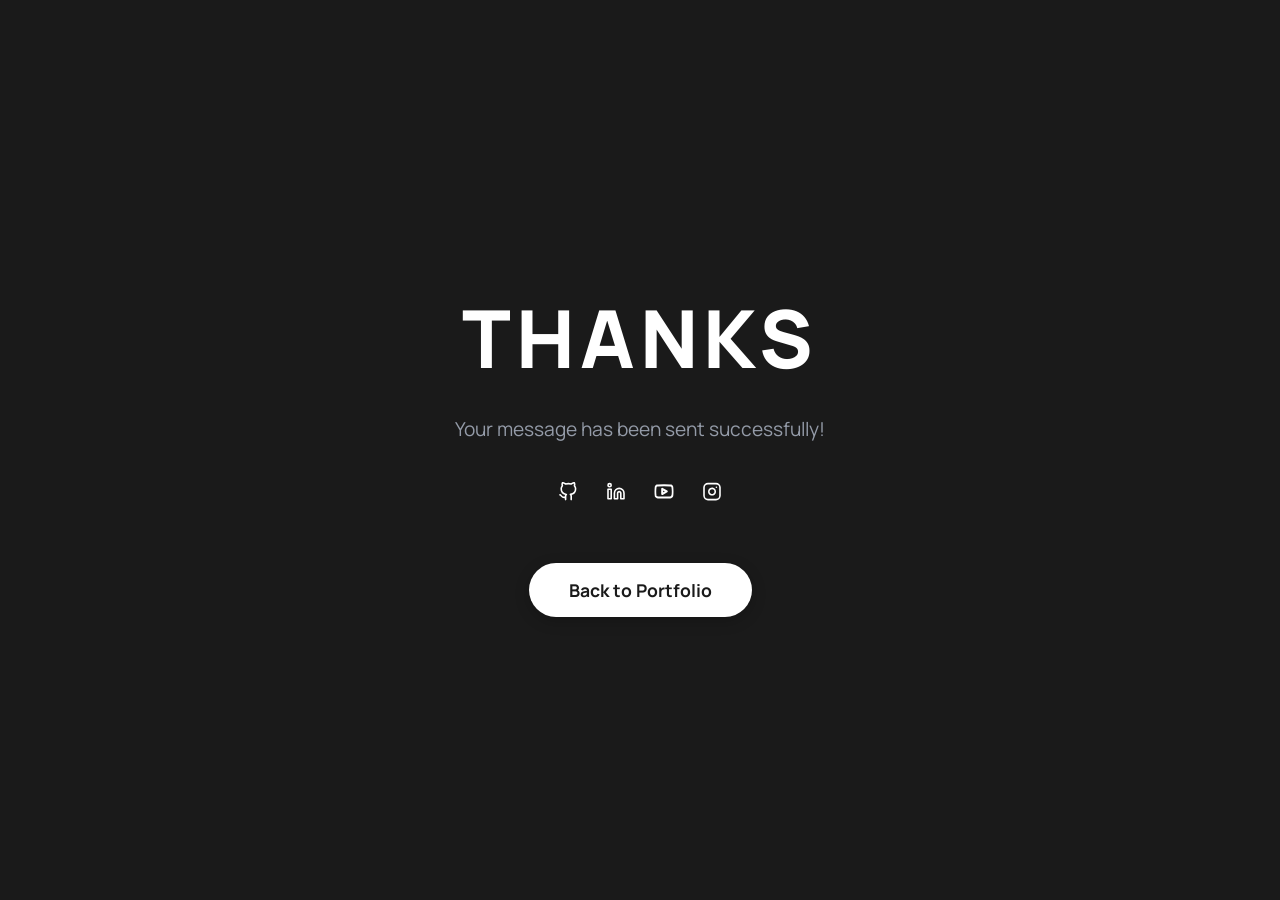
<file: thanks.html>
<!doctype html>
<html lang="en">
  <head>
    <meta charset="UTF-8" />
    <meta name="viewport" content="width=device-width, initial-scale=1.0" />
    <link rel="preconnect" href="https://fonts.googleapis.com" />
    <link rel="preconnect" href="https://fonts.gstatic.com" crossorigin />
    <link
      href="https://fonts.googleapis.com/css2?family=Barlow:ital,wght@0,100;0,200;0,300;0,400;0,500;0,600;0,700;0,800;0,900;1,100;1,200;1,300;1,400;1,500;1,600;1,700;1,800;1,900&family=Manrope:wght@200..800&family=Open+Sans:ital,wght@0,300..800;1,300..800&family=Roboto:ital,wght@0,100..900;1,100..900&family=Urbanist:ital,wght@0,100..900;1,100..900&display=swap"
      rel="stylesheet"
    />
    <link rel="stylesheet" href="css/components.css" />
    <link rel="stylesheet" href="css/reset.css" />
    <link rel="stylesheet" href="css/variables.css" />
    <link rel="stylesheet" href="css/thanks-styles.css">
    <title>Thank You | Lucas Rocha</title>
  </head>
  <body>
    <section class="thank-you">
      <div class="text-container">
        
    
        <p class="thanks-title">THANKS</p>
        <p class="thanks-subtitle">Your message has been sent successfully!</p>
        <div class="redes-sociais">
          <a class="icone-rede-dark github" href="link-midia" target="_blank">
            <svg
              width="24"
              height="24"
              viewBox="0 0 24 24"
              fill="none"
              xmlns="http://www.w3.org/2000/svg"
            >
              <g clip-path="url(#clip0_1_49)">
                <path
                  d="M9 19C4 20.5 4 16.5 2 16M16 22V18.13C16.0375 17.6532 15.9731 17.1738 15.811 16.7238C15.6489 16.2738 15.3929 15.8634 15.06 15.52C18.2 15.17 21.5 13.98 21.5 8.52C21.4997 7.12383 20.9627 5.7812 20 4.77C20.4559 3.54851 20.4236 2.19835 19.91 1C19.91 1 18.73 0.650001 16 2.48C13.708 1.85882 11.292 1.85882 9 2.48C6.27 0.650001 5.09 1 5.09 1C4.57638 2.19835 4.54414 3.54851 5 4.77C4.03013 5.7887 3.49252 7.14346 3.5 8.55C3.5 13.97 6.8 15.16 9.94 15.55C9.611 15.89 9.35726 16.2954 9.19531 16.7399C9.03335 17.1844 8.96681 17.6581 9 18.13V22"
                  stroke="currentColor"
                  stroke-width="2"
                  stroke-linecap="round"
                  stroke-linejoin="round"
                />
              </g>
              <defs>
                <clipPath id="clip0_1_49">
                  <rect width="24" height="24" fill="white" />
                </clipPath>
              </defs>
            </svg>
          </a>
          <a class="icone-rede-dark linkedin" href="link-midia" target="_blank">
            <svg
              width="24"
              height="24"
              viewBox="0 0 24 24"
              fill="none"
              xmlns="http://www.w3.org/2000/svg"
            >
              <path
                d="M16 8C17.5913 8 19.1174 8.63214 20.2426 9.75736C21.3679 10.8826 22 12.4087 22 14V21H18V14C18 13.4696 17.7893 12.9609 17.4142 12.5858C17.0391 12.2107 16.5304 12 16 12C15.4696 12 14.9609 12.2107 14.5858 12.5858C14.2107 12.9609 14 13.4696 14 14V21H10V14C10 12.4087 10.6321 10.8826 11.7574 9.75736C12.8826 8.63214 14.4087 8 16 8Z"
                stroke="currentColor"
                stroke-width="2"
                stroke-linecap="round"
                stroke-linejoin="round"
              />
              <path
                d="M6 9H2V21H6V9Z"
                stroke="currentColor"
                stroke-width="2"
                stroke-linecap="round"
                stroke-linejoin="round"
              />
              <path
                d="M4 6C5.10457 6 6 5.10457 6 4C6 2.89543 5.10457 2 4 2C2.89543 2 2 2.89543 2 4C2 5.10457 2.89543 6 4 6Z"
                stroke="currentColor"
                stroke-width="2"
                stroke-linecap="round"
                stroke-linejoin="round"
              />
            </svg>
          </a>
          <a class="icone-rede-dark youtube" href="link-midia" target="_blank">
            <svg
              width="24"
              height="24"
              viewBox="0 0 24 24"
              fill="none"
              xmlns="http://www.w3.org/2000/svg"
            >
              <g clip-path="url(#clip0_1_45)">
                <path
                  d="M22.54 6.42C22.4212 5.94541 22.1792 5.51057 21.8386 5.15941C21.498 4.80824 21.0707 4.55318 20.6 4.42C18.88 4 12 4 12 4C12 4 5.11996 4 3.39996 4.46C2.92921 4.59318 2.50194 4.84824 2.16131 5.19941C1.82068 5.55057 1.57875 5.98541 1.45996 6.46C1.14518 8.20556 0.991197 9.97631 0.999961 11.75C0.988741 13.537 1.14273 15.3213 1.45996 17.08C1.59092 17.5398 1.83827 17.9581 2.17811 18.2945C2.51794 18.6308 2.93878 18.8738 3.39996 19C5.11996 19.46 12 19.46 12 19.46C12 19.46 18.88 19.46 20.6 19C21.0707 18.8668 21.498 18.6118 21.8386 18.2606C22.1792 17.9094 22.4212 17.4746 22.54 17C22.8523 15.2676 23.0063 13.5103 23 11.75C23.0112 9.96295 22.8572 8.1787 22.54 6.42Z"
                  stroke="currentColor"
                  stroke-width="2.5"
                  stroke-linecap="round"
                  stroke-linejoin="round"
                />
                <path
                  d="M9.74996 15.02L15.5 11.75L9.74996 8.48V15.02Z"
                  stroke="currentColor"
                  stroke-width="2.5"
                  stroke-linecap="round"
                  stroke-linejoin="round"
                />
              </g>
              <defs>
                <clipPath id="clip0_1_45">
                  <rect width="24" height="24" fill="white" />
                </clipPath>
              </defs>
            </svg>
          </a>
          <a class="icone-rede-dark instagram" href="link-midia" target="_blank">
            <svg
              width="24"
              height="24"
              viewBox="0 0 24 24"
              fill="none"
              xmlns="http://www.w3.org/2000/svg"
            >
              <path
                d="M17.5 6.5H17.51M7 2H17C19.7614 2 22 4.23858 22 7V17C22 19.7614 19.7614 22 17 22H7C4.23858 22 2 19.7614 2 17V7C2 4.23858 4.23858 2 7 2ZM16 11.37C16.1234 12.2022 15.9813 13.0522 15.5938 13.799C15.2063 14.5458 14.5931 15.1514 13.8416 15.5297C13.0901 15.9079 12.2384 16.0396 11.4078 15.9059C10.5771 15.7723 9.80976 15.3801 9.21484 14.7852C8.61992 14.1902 8.22773 13.4229 8.09407 12.5922C7.9604 11.7616 8.09207 10.9099 8.47033 10.1584C8.84859 9.40685 9.45419 8.79374 10.201 8.40624C10.9478 8.01874 11.7978 7.87659 12.63 8C13.4789 8.12589 14.2649 8.52146 14.8717 9.12831C15.4785 9.73515 15.8741 10.5211 16 11.37Z"
                stroke="currentColor"
                stroke-width="2"
                stroke-linecap="round"
                stroke-linejoin="round"
              />
            </svg>
          </a>
        </div>
        <a href="index.html" class="back-button">Back to Portfolio</a>
      </div>
    </section>

    <script src="js/header.js"></script>
  </body>
</html>
</file>
<file: css/components.css>
/*header*/
.header-container {
  display: flex;
  justify-content: center;
  align-items: center;
  width: 80%;
  margin-top: 3vh;
  transition: all 1s ease;
  position: relative;
  height: 8vh;
  background-color: var(--branco);
  border-radius: 10px;
  box-shadow: 0px 0 5px var(--box-shadow-header);
  z-index: 10000;
}
.header-container.active {
  width: 100%;
  margin-top: 8vh;
  position: fixed;
  border-radius: none;
}
nav {
  display: flex;
  justify-content: center;
  justify-content: center;
  align-items: center;
  width: 100%;
  height: 8vh;
  background-color: var(--branco);
  border-radius: 10px;
  box-shadow: 0px 0 5px var(--box-shadow-header);
}
.navbar li:first-child {
  margin-right: auto;
  margin-left: 2rem;
}
.navbar li:last-child {
  margin-left: auto;
  margin-right: 2rem;
}
ul {
  display: flex;
  flex-direction: row;
  align-items: center;
  justify-content: center;
  height: 100%;
  width: 100%;
}
nav li {
  transition: color 0.3s ease;
  font-size: var(--nav-font-sz);
  font-weight: 500;
  transition: 0.3s;
}
nav li:hover {
  font-weight: 700;
}
.navbar {
  gap: 3rem;
  z-index: 100000;
}
.navbar a {
  position: relative;
  color: var(--preto);
}
.li-navbar a:after {
  content: "";
  position: absolute;
  bottom: -10px;
  left: 0;
  background-color: var(--box-shadow-color);
  height: 3px;
  width: 0;
  z-index: 1000000;
  transition: 0.3s;
  border-radius: 2px;
}
.li-navbar a:hover:after {
  width: 100%;
}
.logo {
  color: var(--preto-azul);
  font-weight: bolder;
  font-size: 2rem;
  transition: all 0.3s ease;
}
.logo:hover {
  color: var(--box-shadow-color);
}

/*sidebar*/

.sidebar {
  display: flex;
  flex-direction: column;
  justify-content: space-around;
  height: 100vh;
  width: 50%;
  position: absolute;
  right: 0;
  top: 0;
  z-index: 100000;
  backdrop-filter: blur(60px);
  transform: translateX(100%);
  transition: all 1s ease;
  visibility: hidden;
  position: fixed;
}
.sidebar.active {
  transform: translateX(0);
  visibility: visible;
}
.li-sidebar a {
  padding: 30px;
  cursor: pointer;
}
.close-button {
  position: absolute;
  top: -20px;
  left: -30px;
}
.close-button img {
  height: 2rem;
}
.li-redes {
  margin-left: auto;
  margin-right: 2rem;
}
.redes-sociais {
  display: flex;
  align-items: center;
  justify-content: center;
  gap: 0.8rem;
}
.dark-mode-button {
  display: flex;
  align-items: center;
  justify-content: center;
  border: 2px solid var(--preto);
  padding: 5px;
  border-radius: 10px;
  margin-bottom: 2px;
  margin-right: 1rem;
  transition: all 0.3s ease;
  color: var(--preto);
}
.dark-mode-button:hover {
  background-color: var(--cinza-azul);
}
.dark-mode-button:active {
  transform: scale(0.95);
}
.icone-rede svg {
  height: 1.2rem;
  color: var(--preto);
  transition: all 0.3s ease;
}
.icone-rede.linkedin:hover svg {
  color: #0a66c2;
}
.icone-rede.github:hover svg {
  color: #a200ff;
}
.icone-rede.youtube:hover svg {
  color: #ff0000;
}
.icone-rede.instagram:hover svg {
  color: #ee00ff;
}

.redes-sociais a {
  transform: translateY(0);
  transition: all 0.3s ease;
}
.redes-sociais a:hover svg {
  transform: translateY(-40%);
}
.menu {
  display: none;
}
.menu img {
  width: 2rem;
  height: 2rem;
}
.menu img {
  width: 2rem;
  height: 2rem;
}

/*hero*/
.hero {
  height: 89vh;
  display: flex;
  flex-direction: row;
  justify-content: center;
  align-items: center;
  gap: 10rem;
}
.foto {
  display: flex;
  align-items: center;
  justify-content: flex-end;
  width: 100%;
}
.foto img {
  object-fit: cover;
  object-position: top;
  height: 500px;
  width: 500px;
  border-radius: 50%;
  transition: all 0.5s ease;
}
.foto:hover img {
  box-shadow:
    0 0 20px var(--box-shadow-color),
    0 0 100px var(--box-shadow-color);
}
.descricao {
  display: flex;
  flex-direction: column;
  align-items: flex-start;
  justify-content: center;
  height: 100%;
  width: 100%;
}
.hero-title {
  font-size: var(--titles-sz);
  font-weight: 800;
  margin-top: -4rem;
}
.hero-category {
  font-size: var(--subtitles-sz);
  font-weight: 500;
  margin-bottom: 0.8rem;
}
.hero-descricao {
  font-size: 18px;
  margin-top: 1px;
  margin-bottom: 1px;
  width: 60%;
  text-align: justify;
}
.hero-botoes {
  margin-top: 50px;
  display: flex;
  flex-direction: row;
  align-items: center;
  justify-content: center;
  padding: 0;
}
.hero-botoes button{
  margin: 0 1rem;
}
.hero-botao {
  font-size: 1.1rem;
  font-weight: 500;
  width: 160px;
  padding-top: 10px;
  padding-bottom: 10px;
  border-radius: 20px;
  color: var(--preto);
  position: relative;
  overflow: hidden;
  z-index: 1;
}
/*.hero-botao::before{
  content: "";
  position: absolute;
  left: 0;
  top: 0;
  height: 100%;
  width: 100%;
  transform: skew(0deg);
  background-color: var(--cinza-leve);
  z-index: -3;
  transition: .7s;
}*/
.see-projects-button::after {
  content: "";
  position: absolute;
  left: 0;
  top: 0;
  height: 100%;
  width: 100%;
  background: var(--branco);
  transition: 0.75s;
  z-index: -1;
  clip-path: circle(0% at 50% 50%);
}
.see-projects-button:hover::after {
  clip-path: circle(100% at 50% 50%);
}
.see-projects-button {
  color: var(--branco);
  border: 2px solid var(--preto);
  background-color: var(--preto);
  transition: 0.75s;
}
.see-projects-button:hover {
  color: var(--preto);
}

.download-cv-button::after {
  content: "";
  position: absolute;
  left: 0;
  top: 0;
  height: 100%;
  width: 100%;
  background: var(--preto);
  transition: 0.75s;
  z-index: -1;
  clip-path: circle(0% at 50% 50%);
}
.download-cv-button:hover::after {
  clip-path: circle(100% at 50% 50%);
  color: var(--branco);
}

.contact-button::after {
  content: "";
  position: absolute;
  left: 0;
  top: 0;
  height: 100%;
  width: 100%;
  background: var(--preto);
  transition: all 0.75s;
  z-index: -1;
  clip-path: circle(0% at 50% 50%);
}
.contact-button:hover::after {
  clip-path: circle(100% at 50% 50%);
}
/*
.see-projects-button{
  background-color: var(--cinza-leve);
  color: white;
}*/
.see-projects-button {
  transition: 0.75s;
}
.see-projects-button:hover {
  box-shadow:
    0 2px 4px var(--box-shadow-button-1),
    0 8px 16px var(--box-shadow-button-2);
}
.see-projects-button:active {
  transform: scale(0.9);
}
.contact-button,
.download-cv-button {
  border: 2px solid var(--preto);
  color: var(--preto);
  transition: 0.75s;
}
.contact-button:hover {
  color: var(--branco);
  box-shadow:
    0 0 10px var(--box-shadow-color),
    0 0 50px var(--box-shadow-color);
}
.contact-button:active {
  transform: scale(0.9);
}
.download-cv-button:hover {
  color: var(--branco);
  box-shadow:
    0 0 10px var(--box-shadow-color),
    0 0 50px var(--box-shadow-color);
}
.download-cv-button:active {
  transform: scale(0.9);
}
/*ver z-index dos botoes*/

/**/

.about {
  display: flex;
  flex-direction: column;
  align-items: center;
  justify-content: center;
  height: 100vh;
  gap: 3rem;
}
.about-title {
  width: 100%;
  display: flex;
  align-items: center;
  justify-content: flex-start;
  margin-left: 16rem;
}
.about-content {
  width: 100%;
  display: flex;
  flex-direction: row;
  align-items: center;
  justify-content: center;
  gap: 0;
}
.about .descricao {
  align-items: flex-start;
  justify-content: center;
  width: 50%;
}
.mobile-about-text{
  display: none;
}
.fotos {
  display: flex;
  justify-content: center;
  align-items: center;
}
.fotos-container {
  display: flex;
  justify-content: flex-start;
  align-items: center;
  width: 20%;
}
.bar {
  font-size: 80px;
  margin-left: 10px;
  margin-right: 10px;
}

/*tech-stack*/
.tech-stack {
  display: flex;
  flex-direction: column;
  align-items: center;
  justify-content: flex-start;
  height: 100vh;
  gap: 6rem;
  
}
.title {
  width: 100%;
  display: flex;
  flex-direction: row;
  align-items: center;
  justify-content: flex-start;
  padding-left: 8rem;
  margin-top: 40px;
}
.main-title {
  font-size: var(--titles-sz);
  font-weight: var(--titles-w);
}
.sub-title {
  font-size: var(--subtitles-sz);
}
.tools {
  display: flex;
  width: 80%;
  align-items: center;
  justify-content: space-between;
  gap: 4rem;
  height: 40%;
  margin-top: 20px;
}
.tech {
  display: flex;
  flex-direction: column;
  align-items: center;
  justify-content: center;
  border: 2px solid var(--preto);
  border-radius: 20px;
  height: 100%;
  width: 20%;
  transition: box-shadow 0.5s ease;
  background-color: hsla(220, 20%, 90%, 1);
  color: black;
  text-align: justify;
}

.tech:hover {
  box-shadow:
    0 0 10px var(--box-shadow-color),
    0 0 20px var(--box-shadow-color);
}
.tech p {
  margin-top: 2rem;
  width: 80%;
}
.tech img {
  height: 9rem;
  filter: grayscale(100%);
  transition: 0.5s;
}
.tech:hover img {
  filter: grayscale(0);
}
.tools-slider {
  display: none;
}

/*lastest projects*/
.last-projects {
  display: flex;
  flex-direction: column;
  align-items: center;
  justify-content: flex-start;
  height: 100vh;
  width: 100%;
  gap: 2rem;
}
.projects-title {
  display: flex;
  flex-direction: column;
  align-items: flex-start;
  justify-content: center;
  width: 100%;
  margin-left: 16rem;
}
.title-container {
  display: flex;
  flex-direction: row;
  gap: 50%;
  width: 100%;
}
.projects-main-title {
  font-size: var(--titles-sz);
  font-weight: var(--titles-w);
  display: inline-block;
  margin-right: 65rem;
}
.see-projects-button-bottom {
  display: none;
}
.main-projects {
  display: flex;
  flex-direction: column;
  align-items: center;
  justify-content: center;
  margin-top: 2rem;
  gap: 2rem;
}
.project {
  background-color: var(--branco);
  width: 72.5%;
  height: 55%;
  display: flex;
  flex-direction: row;
  border-radius: 20px;
  box-shadow: 0px 0 5px var(--box-shadow-color);
  transition: all 0.5s ease;
  text-align: justify;
}
.project:hover {
  box-shadow:
    0 0 10px var(--box-shadow-color),
    0 0 50px var(--box-shadow-color);
}
.project-description {
  display: flex;
  flex-direction: column;
  align-items: center;
  justify-content: center;
  width: 50%;
}
.project-description-title {
  font-size: var(--subtitles-sz);
  margin-bottom: 2rem;
}
.project-description-text {
  width: 80%;
  margin-bottom: 1.5rem;
}
.technologies-used {
  display: flex;
}
.technologies-used img {
  height: 3.5rem;
}
.acess {
  display: flex;
  gap: 3rem;
  align-items: center;
  justify-content: center;
}
.acess a {
  font-size: 15px;
  display: flex;
  align-items: center;
  justify-content: center;
  margin-top: 1.5rem;
  transform: scale(1);
  transition: transform 0.5s ease;
}
.acess a:hover {
  transform: scale(1.1);
}
.acess a img {
  display: inline-block;
  height: 1.1rem;
  margin-right: 0.5rem;
}

.project-images {
  display: flex;
  align-items: center;
  justify-content: center;
  width: 50%;
}
.project-images img {
  width: 100%;
}
.project-1 {
  border-top-right-radius: 20px;
  border-bottom-right-radius: 20px;
}
.project-2 {
  border-top-left-radius: 20px;
  border-bottom-left-radius: 20px;
}

/*Contact me*/

.contact-me {
  width: 100%;
  height: 100vh;
  display: flex;
  flex-direction: column;
  align-items: center;
}
.cantact-me-title {
  width: 100%;
}
.contact-content-title {
  margin-bottom: 2rem;
}
.contact-content-container {
  width: 70%;
  height: 60vh;
  background-color: var(--cinza-azul);
  border-radius: 20px;
  display: flex;
  align-items: center;
  justify-content: center;
}
.contact-content-intern-container {
  display: flex;
  flex-direction: row;
}
.contact-text {
  width: 100%;
  display: flex;
  flex-direction: column;
  align-items: center;
  justify-content: center;
}
.contact-text-content {
  text-align: justify;
}
.contact-text .redes-sociais {
  margin-top: 2rem;
}
.contact-text p {
  width: 70%;
}
.email-link {
  margin-top: 2rem;
  display: flex;
  gap: 1rem;
  border: 2px solid var(--preto);
  padding: 10px 10px;
  border-radius: 20px;
  transition: all 0.3s ease;
}
.email-link:hover {
  background-color: var(--branco);
}
.email-link:active {
  transform: scale(0.95);
}
.contact-form {
  display: flex;
  align-items: center;
  justify-content: center;
  width: 100%;
}
.contact-form input {
  width: 100%;
  padding: 10px 30px;
  border: 1px solid var(--preto);
  border-radius: 20px;
  background-color: var(--branco);
}
.contact-form textarea {
  width: 100%;
  padding: 15px 30px;
  border: 1px solid var(--preto);
  border-radius: 20px;
  background-color: var(--branco);
}
.input-info-container {
  display: flex;
  gap: 2rem;
  margin-bottom: 2rem;
}

#message-input {
  height: 10rem;
  text-align: start;
}
.contact-form form {
  display: flex;
  justify-content: center;
  flex-direction: column;
  width: 90%;
}
.contact-form form button {
  margin-top: 2rem;
}

.footer {
  width: 100%;
  background-color: var(--branco);
  padding: 3rem 0;
  display: flex;
  justify-content: center;
  align-items: center;
  box-shadow: 0 -2px 10px var(--box-shadow-header);
  margin-top: 4rem;
}

.footer-content {
  display: flex;
  flex-direction: column;
  align-items: center;
  gap: 10px;
}

.footer-logo {
  font-size: 1.5rem;
  font-weight: 800;
  color: var(--preto-azul);
  letter-spacing: 2px;
}

.footer-text {
  color: var(--preto);
  font-size: 1rem;
  font-weight: 500;
  text-align: center;
}

.footer-redes {
  display: flex;
  gap: 15px;
  margin: 10px 0;
  color: var(--cinza-escuro);
  font-size: 0.95rem;
}

.footer-redes a {
  color: var(--preto);
  font-weight: 600;
  transition: color 0.3s ease;
}

.footer-redes a:hover {
  color: var(--azul-claro);
}

.footer-copyright {
  color: var(--cinza-azul-leve);
  font-size: 0.85rem;
  margin-top: 10px;
}

@media (max-width: 960px) {
  .hero,
  .about,
  .tech-stack,
  .last-projects,
  .contact-me {
    height: auto;
    padding: 50px 0;
  }
  nav {
    width: 100%;
    margin: 0;
    box-shadow: none;
  }
  .header-container {
    width: 100% !important;
    margin-top: 0;
    border-radius: 0;
  }
  .li-navbar {
    display: none;
  }
  .li-redes {
    display: none;
  }
  .redes-sociais {
    display: none;
  }
  .logo {
    display: flex;
  }
  .menu {
    display: flex;
  }
  .hero {
    padding-top: 3vh;
    height: 100vh;
    flex-direction: column;
    gap: 0;
    margin-bottom: 0;
    align-items: center;
    justify-content: center;
  }
  .hero-title {
    margin-top: 0;
  }
  .foto {
    align-items: center;
    justify-content: center;
    margin-bottom: 0;
  }
  .descricao {
    align-items: center;
    justify-content: center;
  }
  .hero-descricao {
    text-align: center;
    width: 90%;
    margin: 0 auto;
  }
  .foto img {
    height: 300px;
    width: 300px;
  }

  .main-title {
    font-size: var(--titles-mobile-sz);
  }
  .sub-title {
    font-size: var(--subtitles-mobile-sz);
  }
  .download-cv-button {
    display: none;
  }

  .project {
    flex-direction: column;
    width: 95%;
    height: auto;
  }
  /*verificar por que não funciona ainda*/
  .tools {
    display: flex;
    flex-direction: row;
    flex-wrap: nowrap;
    overflow-x: auto; /*para fazer a rolagem lateral*/
    scroll-snap-type: x mandatory;
    width: 100%;
    padding: 1rem;
    margin-bottom: 10rem;
    gap: 2rem;
    scrollbar-width: none;
  }
  .tech-stack{
    overflow: hidden;
  }
  .tech {
    width: 85%;
    scroll-snap-align: center; /*quando parar de rolar, o card centraliza*/
    flex: 0 0 auto;
    height: auto;
    padding: 15px 0;
  }
  .title {
    flex-direction: column;
    align-items: center;
    justify-content: center;
    margin: 0;
    padding: 0;
  }
  .tech-sub{
    text-align: center;
  }
  .about-title {
    margin: 0;
    align-items: center;
    justify-content: center;
  }
  .about .sub-title {
    display: none;
  }
  .bar {
    display: none;
  }
  .mobile-about-text {
    visibility: visible;
    display: flex;
  }
  .fotos-container {
    align-items: center;
    justify-content: center;
  }
  .about-content .descricao {
    display: none;
  }
  .title-container {
    flex-direction: column;
    align-items: center;
    justify-content: center;
    padding: 0;
    margin: 0;
  }
  .see-projects-top {
    display: none;
  }
  .projects-title {
    margin: 0;
    padding: 0;
    display: flex;
    align-items: center;
    justify-content: center;
  }

  /*projects*/

  .main-projects {
    width: 100%;
  }

  .project {
    flex-direction: column;
    width: 90%;
    height: auto;
    margin-bottom: 2rem;
  }

  .project-description {
    width: 100%;
    padding: 2rem;
    order: 2; /*força o texto a ficar sempre embaixo da imagem no mobil*/
  }

  .project-images {
    width: 100%;
    order: 1;
  }

  .project-1,
  .project-2 {
    border-radius: 20px 20px 0 0;
    width: 100%;
    height: auto;
    object-fit: cover;
  }

  .projects-title {
    margin-left: 0;
    align-items: center;
  }

  .project-description-text {
    width: 100%;
    text-align: center;
  }

  .acess {
    gap: 2rem;
  }

  /*contact me*/
  .contact-me-title {
    display: flex;
    justify-content: center;
    align-items: center;
    width: 100%;
    margin: 3rem 0;
  }
  .contact-content-container {
    width: 90%;
    height: auto;
    padding: 2rem 1rem;
  }
  .contact-content-title {
    text-align: center;
    margin-bottom: 20px;
  }
  .input-info-container {
    display: flex;
    flex-direction: column;
    margin-top: 20px;
  }
  .contact-content-intern-container {
    display: flex;
    flex-direction: column;
  }
  .contact-form form button {
    align-self: center;
  }
}
</file>
<file: css/variables.css>
:root{


  /*cores*/
  --branco: hsla(0, 0%, 100%, 1);
  --branco_a8: hsla(0, 0%, 100%, 0.08);
  --branco_a12: hsla(0, 0%, 100%, 0.12);
  --gelo: hsla(220, 20%, 97%, 1);
  --neve: hsla(345, 57%, 97%, 1);
  --cinza-azul-leve: hsla(219, 10%, 62%, 1);
  --cinza-escuro: hsla(220, 12%, 43%, 1);
  --cinza-azul: hsla(222, 23%, 71%, 0.2);
  --azul-claro: hsla(220, 53%, 62%, 1);
  --preto-azul: hsla(216, 14%, 14%, 1);
  --preto:hsla(0, 0%, 0%, 1);
  --preto-leve:hsla(0,0%,10%, 1);
  --preto-azul_a6: hsla(216, 14%, 14%, 0.06);
  --azul-escuro-1: hsla(214, 15%, 21%, 1);
  --azul-escuro: hsla(219, 22%, 26%, 1);
  --box-shadow-color: hsla(246, 72%, 18%,1);
  --box-shadow-header:hsla(0, 0%, 0%, 0.1);


  /*box shadow botao*/
  --box-shadow-button-1:hsla(0, 0%, 0%, 0.04);
  --box-shadow-button-2:hsla(0, 0%, 0%, 0.08);


  /*fonts*/
  --titles-sz: 3rem;
  --subtitles-sz: 1.5rem;
  --normal-sz:1rem;
  --titles-mobile-sz: 2.5rem;
  --subtitles-mobile-sz:1.2rem;
  --nav-font-sz: 1.1rem;
  --titles-w:600;
  --subtitles-w:500;

}


.dark-mode {
  --branco: hsla(216, 14%, 15%, 1);        /* Era branco puro -> Agora é o fundo dos cards/header */
  --gelo: hsla(216, 14%, 10%, 1);          /* Era o fundo da página -> Agora é o fundo principal (quase preto) */
  --neve: hsla(216, 14%, 12%, 1);          /* Era um fundo levemente rosado -> Agora é um cinza bem escuro */
  
  /* --- TRANSPARÊNCIAS SOBRE FUNDOS --- */
  --branco_a8: hsla(0, 0%, 100%, 0.03);    /* Brilho bem sutil para overlays */
  --branco_a12: hsla(0, 0%, 100%, 0.06);   /* Brilho um pouco maior para overlays */
  --cinza-azul: hsla(216, 14%, 20%, 0.8);  /* Era fundo do Contact Me -> Fica um pouco mais destacado que o fundo da página */
  
  /* --- TEXTOS E TÍTULOS (O que era escuro vira claro) --- */
  --preto: hsla(220, 20%, 90%, 1);         /* Era preto puro -> Texto principal (branco gelo para não cansar a vista) */
  --preto-leve: hsla(220, 20%, 85%, 1);    /* Textos secundários um pouco mais suaves */
  --preto-azul: hsla(220, 20%, 98%, 1);    /* Era texto bem escuro -> Agora são os títulos (branco quase puro) */
  --preto-azul_a6: hsla(0, 0%, 100%, 0.1); /* Era sombra/overlay escuro -> Agora é um overlay claro sutil */

  /* --- CORES DE ACENTO E DETALHES --- */
  --cinza-azul-leve: hsla(219, 15%, 75%, 1); /* Aumentamos a luminosidade para ter contraste no fundo escuro */
  --cinza-escuro: hsla(220, 15%, 70%, 1);    /* Idem ao de cima */
  
  /* Mantemos as cores vivas, mas ajustamos um pouco o brilho para ficarem bonitas no escuro */
  --azul-claro: hsla(220, 70%, 65%, 1); 
  --azul-escuro-1: hsla(214, 40%, 75%, 1);   /* Era escuro -> Fica um azul pastel/claro */
  --azul-escuro: hsla(219, 40%, 70%, 1);     /* Era escuro -> Fica um azul pastel/claro */

  /* --- SOMBRAS (Shadows no escuro agem de forma diferente) --- */
  /* No modo claro as sombras eram pretas/escuras. No dark mode elas precisam ser mais densas para aparecerem. */
  --box-shadow-color: hsla(0, 0%, 80%, 0.15); /* A sombra principal ganha um "Glow" (brilho sutil azulado) para o hover dos botões */
  --box-shadow-header: hsla(0, 0%, 0%, 0.6);     /* Sombra forte para descolar o header do fundo escuro */
  
  /* Sombras dos botões */
  --box-shadow-button-1: hsla(0, 0%, 0%, 0.4);
  --box-shadow-button-2: hsla(0, 0%, 0%, 0.6);
}
</file>
<file: css/thanks-styles.css>
body {
  background-color: var(--preto-leve); 
  margin: 0;
  overflow: hidden;
  font-family: 'Manrope', sans-serif;
}
.thank-you {
  display: flex;
  flex-direction: column;
  align-items: center;
  justify-content: center;
  height: 100vh; 
  width: 100%;
}
.text-container {
  display: flex;
  flex-direction: column;
  align-items: center;
  gap: 1.5rem;
}
.thanks-title {
  font-size: 80px; 
  font-weight: 800;
  margin: 0;
  color: var(--branco);
  letter-spacing: 5px;
}
.thanks-subtitle {
  color: var(--cinza-azul-leve);
  font-size: 1.2rem;
  margin-bottom: 1rem;
}
.redes-sociais {
  display: flex;
  gap: 1.5rem;
}
.back-button {
  margin-top: 2rem;
  padding: 15px 40px;
  font-size: 1.1rem;
  font-weight: 700;
  color: var(--preto-leve);
  background-color: var(--branco);
  border-radius: 30px;
  text-decoration: none;
  transition: all 0.3s ease;
  box-shadow: 0 4px 15px rgba(0, 0, 0, 0.2);
}

.back-button:hover {
  box-shadow: 0 0 20px rgba(255, 255, 255, 0.3);
  transform: scale(1.05);
}

.back-button:active {
  transform: scale(0.95);
}
.mail-image{
  width: 200px;
  color: var(--cinza-azul-leve);
}
.icone-rede-dark svg{
  height: 1.2rem;
  color: var(--branco);
  transition: all .3s ease;
}
.icone-rede-dark.linkedin:hover svg{
  color: #0A66C2;
}
.icone-rede-dark.github:hover svg{
   color: #a200ff;
}
.icone-rede-dark.youtube:hover svg{
   color: #FF0000;
}
.icone-rede-dark.instagram:hover svg{
   color: #ee00ff;
}
@media (max-width: 768px) {
  .thanks-title {
    font-size: 50px;
  }
  .thanks-subtitle {
    font-size: 1rem;
    text-align: center;
    padding: 0 20px;
  }
}
</file>
